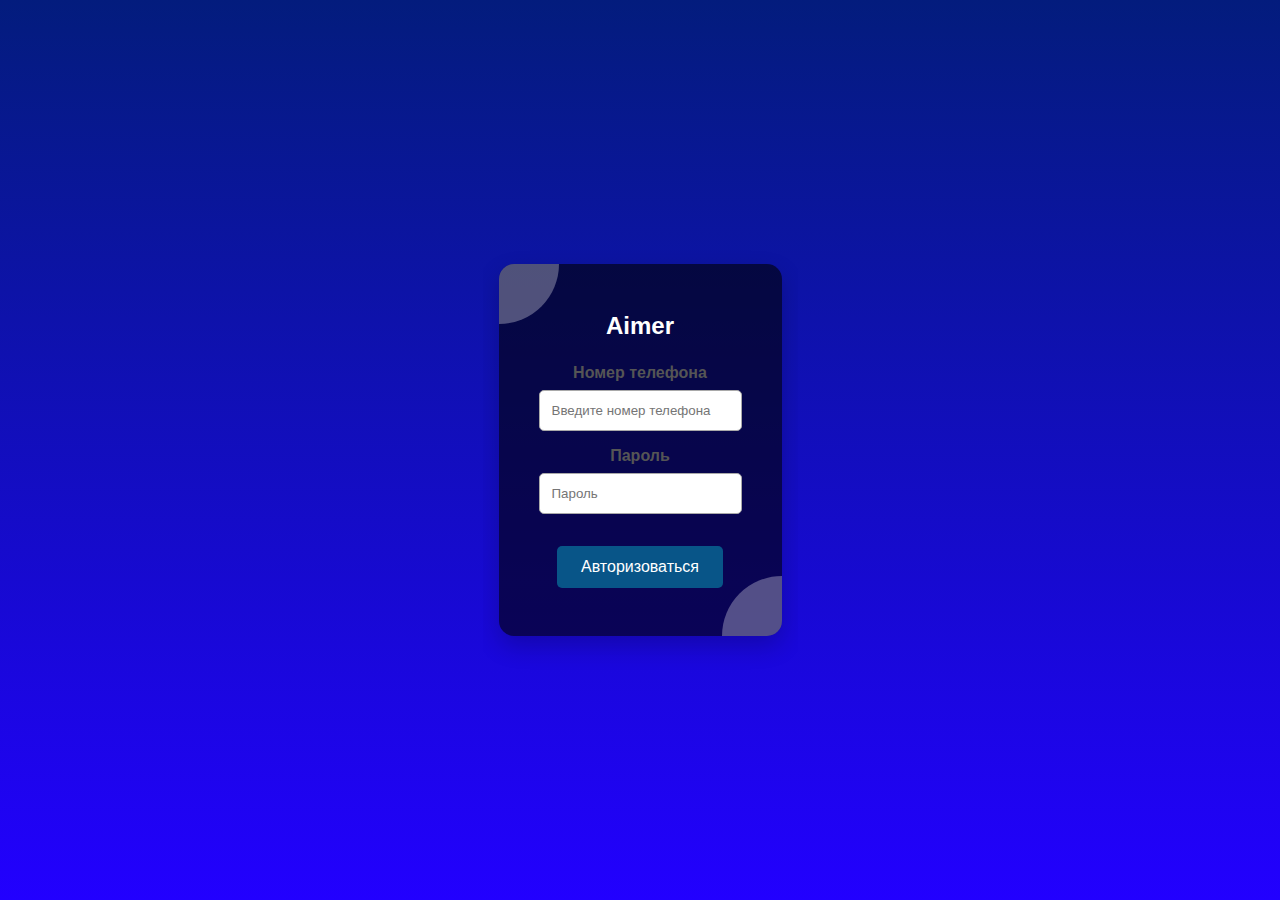
<file: index.html>
<!DOCTYPE html>
<html lang="en">
<head>
    <meta charset="UTF-8">
    <meta name="viewport" content="width=device-width, initial-scale=1.0">
    <title>Reg</title>
    <link rel="stylesheet" href="style.css">
</head>
<body>
    <div class="container">
        <form action="" id="main-form" onsubmit="return checkForm(this)" method="post">
            <h2>Aimer</h2>
            <label for="name">Номер телефона</label>
            <input type="tel" id="name" name="name" placeholder="Введите номер телефона">
            <label for="password">Пaроль</label>
            <input type="password" id="password" name="password" placeholder="Пaроль">
            <div id="error"></div>
            <button type="submit">Авторизоваться</button>
        </form>
    </div>
    <script src="main.js"></script>
</body>
</html>
</file>
<file: style.css>
* {
    box-sizing: border-box;
    margin: 0;
    padding: 0;
    font-family: 'Segoe UI', Tahoma, Geneva, Verdana, sans-serif;
}

body, html {
    height: 100%;
    display: flex;
    justify-content: center;
    align-items: center;
    background: linear-gradient(to bottom, #031c7d, #2200ff);
    overflow: hidden;
}

.container {
    display: flex;
    justify-content: center;
    align-items: center;
    height: 100%;
    width: 100%;
    padding: 1rem;
    animation: fadeIn 2s ease-in-out;
}

@keyframes fadeIn {
    from { opacity: 0; }
    to { opacity: 1; }
}

form {
    background: rgba(0, 0, 0, 0.6);
    padding: 3rem 2.5rem;
    border-radius: 15px;
    box-shadow: 0 10px 25px rgba(0, 0, 0, 0.2);
    max-width: 400px;
    width: 100%;
    text-align: center;
    position: relative;
    overflow: hidden;
    animation: bounceIn 1s ease;
}

@keyframes bounceIn {
    0% { transform: scale(0.5); opacity: 0; }
    60% { transform: scale(1.2); opacity: 1; }
    100% { transform: scale(1); }
}

form::before {
    content: "";
    position: absolute;
    top: -60px;
    left: -60px;
    width: 120px;
    height: 120px;
    background: rgba(255, 255, 255, 0.3);
    border-radius: 50%;
    animation: float 6s infinite ease-in-out;
    z-index: 0;
}

form::after {
    content: "";
    position: absolute;
    bottom: -60px;
    right: -60px;
    width: 120px;
    height: 120px;
    background: rgba(255, 255, 255, 0.3);
    border-radius: 50%;
    animation: float 6s infinite ease-in-out;
    animation-delay: 3s;
    z-index: 0;
}

@keyframes float {
    0%, 100% { transform: translateY(0) translateX(0); }
    50% { transform: translateY(-20px) translateX(20px); }
}

h2 {
    margin-bottom: 1.5rem;
    color: white;
    position: relative;
    z-index: 1;
    animation: slideIn 1s ease;
}

@keyframes slideIn {
    from { transform: translateY(-50px); opacity: 0; }
    to { transform: translateY(0); opacity: 1; }
}

label {
    display: block;
    margin-bottom: 0.5rem;
    font-weight: bold;
    color: #555555;
    position: relative;
    z-index: 1;
    animation: slideIn 1s ease;
    animation-delay: 0.2s;
}

input[type="tel"],
input[type="password"] {
    width: 100%;
    padding: 0.75rem;
    margin-bottom: 1rem;
    border: 1px solid #A9A9A9;
    border-radius: 5px;
    outline: none;
    transition: border-color 0.3s, box-shadow 0.3s;
    position: relative;
    z-index: 1;
    animation: slideIn 1s ease;
    animation-delay: 0.4s;
}

input[type="tel"]:focus,
input[type="password"]:focus {
    border-color: #007bff;
    box-shadow: 0 0 10px rgba(0, 123, 255, 0.5);
}

button {
    background: #085588;
    color: #ffffff;
    border: none;
    border-radius: 5px;
    padding: 0.75rem 1.5rem;
    cursor: pointer;
    font-size: 1rem;
    transition: background-color 0.3s, box-shadow 0.3s;
    position: relative;
    z-index: 1;
    animation: slideIn 1s ease;
    animation-delay: 0.6s;
}

button:hover {
    background-color: #0056b3;
    box-shadow: 0 5px 15px rgba(0, 91, 179, 0.4);
}

#error {
    color: red;
    margin-bottom: 1rem;
    position: relative;
    z-index: 1;
    animation: slideIn 1s ease;
    animation-delay: 0.8s;
}

/* Media Queries for Responsiveness */
@media (max-width: 600px) {
    form {
        padding: 2rem 1.5rem;
        border-radius: 10px;
    }

    h2 {
        font-size: 1.5rem;
    }

    button {
        padding: 0.5rem 1rem;
        font-size: 0.9rem;
    }
}

@media (max-width: 400px) {
    form {
        padding: 1.5rem 1rem;
        border-radius: 8px;
    }

    h2 {
        font-size: 1.2rem;
    }

    button {
        padding: 0.5rem;
        font-size: 0.8rem;
    }
}
</file>
